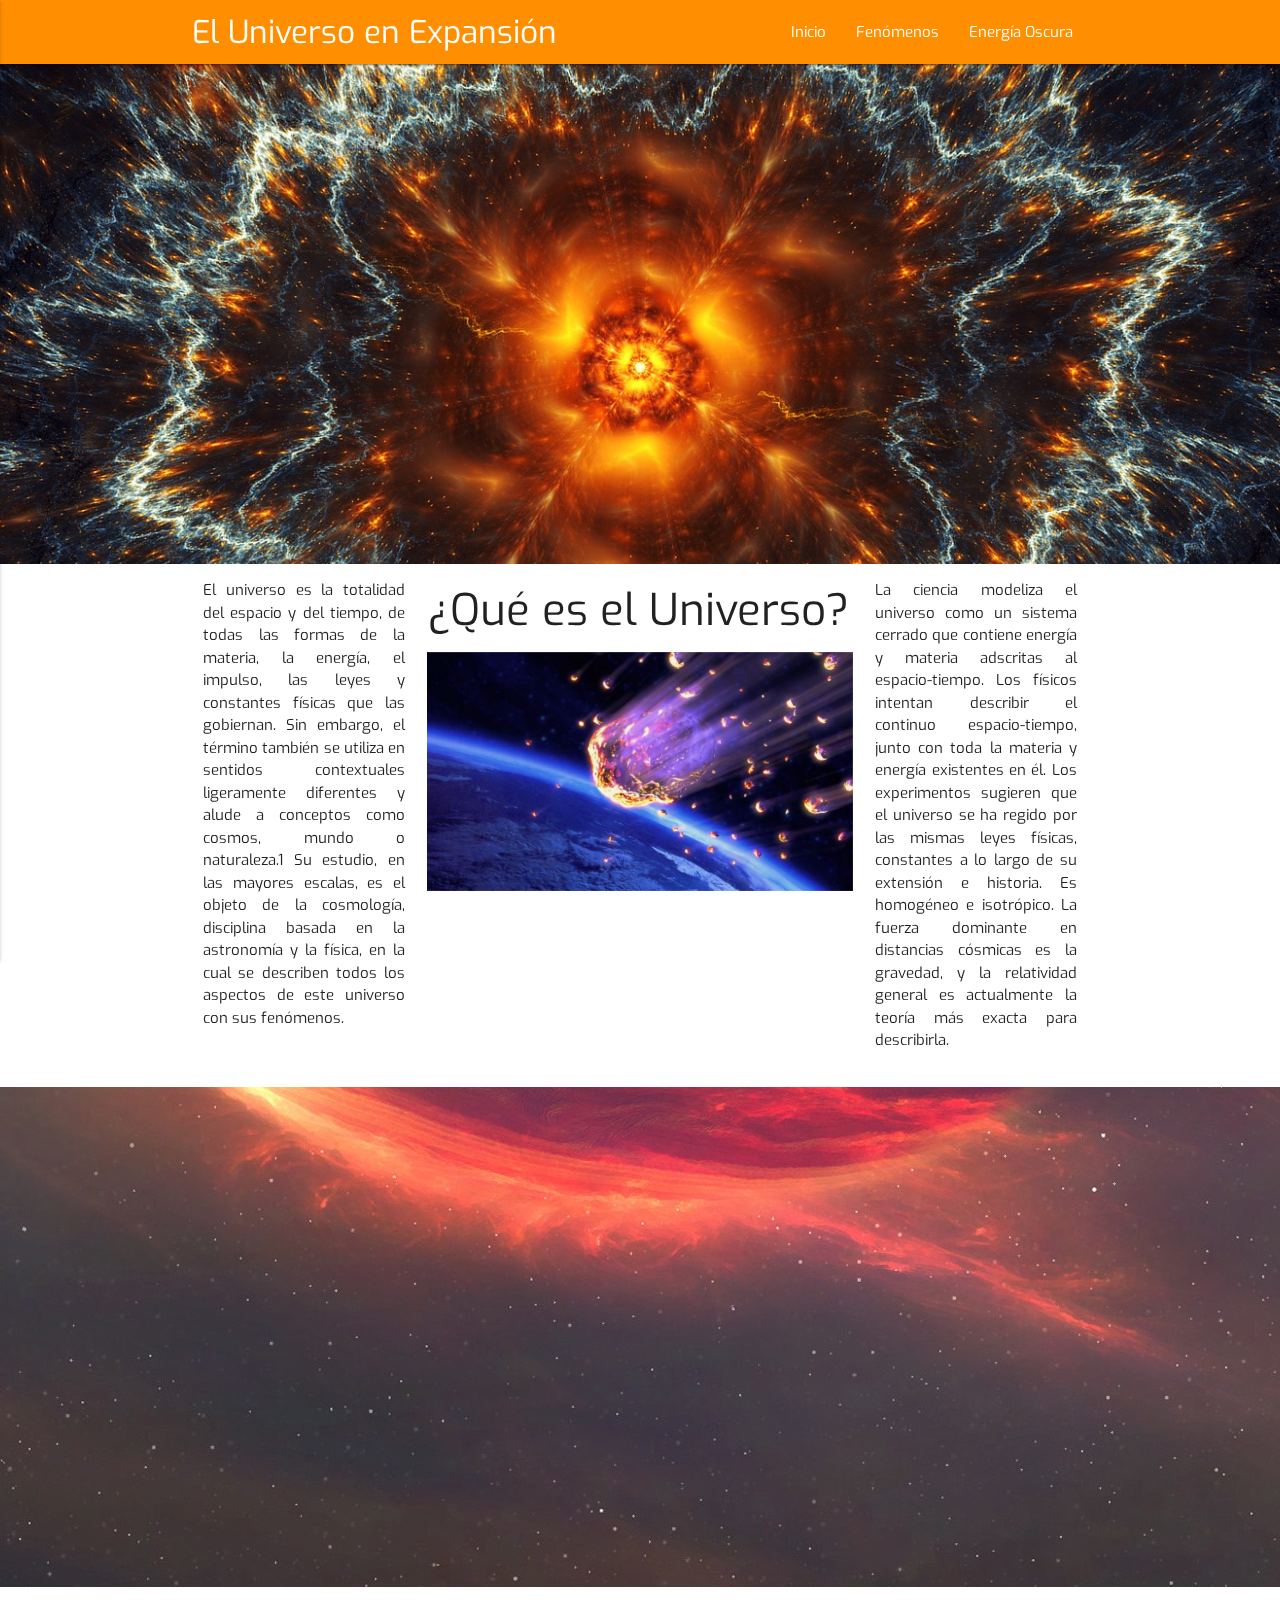
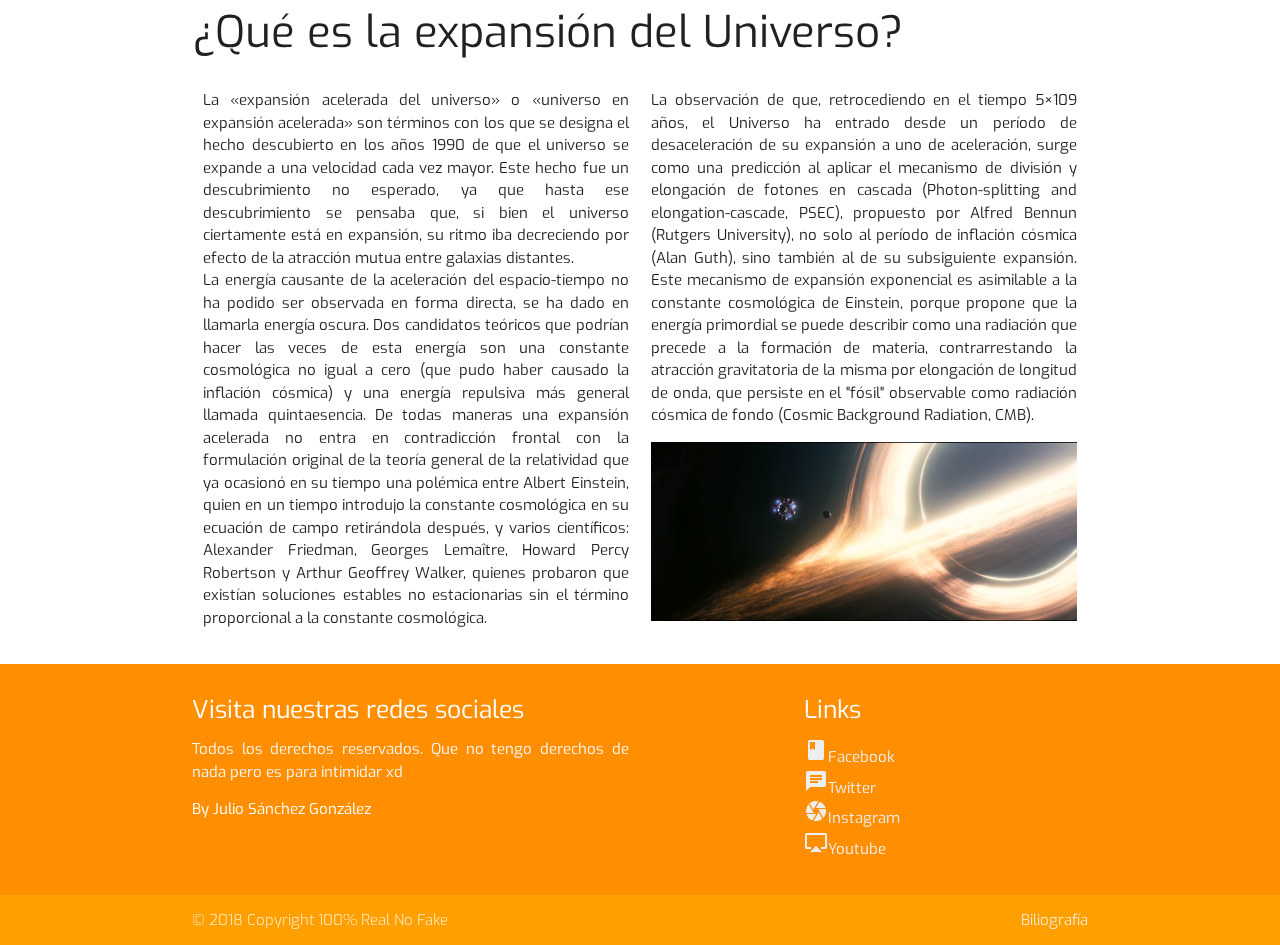
<file: index.html>
<!DOCTYPE html>
<html>
	<head>
		<meta charset="UTF-8">
		<link rel="stylesheet" href="css/style.css">    
		<!--Import Google Icon Font-->
	    <link href="https://fonts.googleapis.com/icon?family=Material+Icons" rel="stylesheet">
	    <!--Import materialize.css-->
	    <link type="text/css" rel="stylesheet" href="css/materialize.min.css"  media="screen,projection"/>

	    <!--Let browser know website is optimized for mobile-->
	    <meta name="viewport" content="width=device-width, initial-scale=1.0"/>

		<link href="https://fonts.googleapis.com/css?family=Exo" rel="stylesheet">

		<title>El Cosmos</title>
	</head>
	<body>
		<nav class="teal amber darken-3">
		  <div class="nav-wrapper container">
		    <a href="#!" class="brand-logo">El Universo en Expansión</a>
		    <a href="#" data-activates="mobile-demo" class="button-collapse"><i class="material-icons">menu</i></a>
		    <ul class="right hide-on-med-and-down">
		    	<li><a href="index.html">Inicio</a></li>
		      <li><a href="fenomenos.html">Fenómenos</a></li>
		      <li><a href="oscura.html">Energía Oscura</a></li>
		    </ul>
		    <ul class="side-nav" id="mobile-demo">
		    	<li><a href="index.html">Inicio</a></li>
		      <li><a href="fenomenos.html">Fenómenos</a></li>
		      <li><a href="oscura.html">Energía Oscura</a></li>
		    </ul>
		  </div>
		</nav>

		<div class="parallax-container">
		  <div class="parallax"><img src="img/intro.jpg"></div>
		</div>

		<div class="row container">
			<div class="col m3">
				<p>
					El universo es la totalidad del espacio y del tiempo, de todas las formas de la materia, la energía, el impulso, las leyes y constantes físicas que las gobiernan. Sin embargo, el término también se utiliza en sentidos contextuales ligeramente diferentes y alude a conceptos como cosmos, mundo o naturaleza.1​ Su estudio, en las mayores escalas, es el objeto de la cosmología, disciplina basada en la astronomía y la física, en la cual se describen todos los aspectos de este universo con sus fenómenos.
				</p>
			</div>
			<div class="col m6">
				<h3>¿Qué es el Universo?</h3>
				<div class="carousel carousel-slider">
				  <a class="carousel-item" href="#one!"><img src="img/img1.jpg"></a>
				  <a class="carousel-item" href="#two!"><img src="img/img2.jpg"></a>
				  <a class="carousel-item" href="#three!"><img src="img/im3.jpg"></a>
				  <a class="carousel-item" href="#four!"><img src="img/img4.jpg"></a>
				</div>
				      
			</div>
			<div class="col m3">
				<p>
					La ciencia modeliza el universo como un sistema cerrado que contiene energía y materia adscritas al espacio-tiempo. Los físicos intentan describir el continuo espacio-tiempo, junto con toda la materia y energía existentes en él. Los experimentos sugieren que el universo se ha regido por las mismas leyes físicas, constantes a lo largo de su extensión e historia. Es homogéneo e isotrópico. La fuerza dominante en distancias cósmicas es la gravedad, y la relatividad general es actualmente la teoría más exacta para describirla. 
				</p>
			</div>
		</div>

		<div class="parallax-container">
		  <div class="parallax"><img src="img/intro2.jpg"></div>
		</div>
		    


		<div class="row container">
			<h3>¿Qué es la expansión del Universo?</h3>
			<div class="col m6 ">
				<p>
					La «expansión acelerada del universo» o «universo en expansión acelerada» son términos con los que se designa el hecho descubierto en los años 1990 de que el universo se expande a una velocidad cada vez mayor. Este hecho fue un descubrimiento no esperado, ya que hasta ese descubrimiento se pensaba que, si bien el universo ciertamente está en expansión, su ritmo iba decreciendo por efecto de la atracción mutua entre galaxias distantes. <br> La energía causante de la aceleración del espacio-tiempo no ha podido ser observada en forma directa, se ha dado en llamarla energía oscura. Dos candidatos teóricos que podrían hacer las veces de esta energía son una constante cosmológica no igual a cero (que pudo haber causado la inflación cósmica) y una energía repulsiva más general llamada quintaesencia. De todas maneras una expansión acelerada no entra en contradicción frontal con la formulación original de la teoría general de la relatividad que ya ocasionó en su tiempo una polémica entre Albert Einstein, quien en un tiempo introdujo la constante cosmológica en su ecuación de campo retirándola después, y varios científicos: Alexander Friedman, Georges Lemaître, Howard Percy Robertson y Arthur Geoffrey Walker, quienes probaron que existían soluciones estables no estacionarias sin el término proporcional a la constante cosmológica.
				</p>
			</div>
			<div class="col m6">
				<p>
					La observación de que, retrocediendo en el tiempo 5×109 años, el Universo ha entrado desde un período de desaceleración de su expansión a uno de aceleración, surge como una predicción al aplicar el mecanismo de división y elongación de fotones en cascada (Photon-splitting and elongation-cascade, PSEC), propuesto por Alfred Bennun (Rutgers University), no solo al período de inflación cósmica (Alan Guth), sino también al de su subsiguiente expansión. Este mecanismo de expansión exponencial es asimilable a la constante cosmológica de Einstein, porque propone que la energía primordial se puede describir como una radiación que precede a la formación de materia, contrarrestando la atracción gravitatoria de la misma por elongación de longitud de onda, que persiste en el "fósil" observable como radiación cósmica de fondo (Cosmic Background Radiation, CMB).
				</p>
				<img class="responsive-img" src="img/intro.png">
			</div>
		</div>

		<footer class="page-footer amber darken-3">
		  <div class="container">
		    <div class="row">
		      <div class="col l6 s12">
		        <h5 class="white-text">Visita nuestras redes sociales</h5>
		        <p class="grey-text text-lighten-4">Todos los derechos reservados. Que no tengo derechos de nada pero es para intimidar xd</p>
		        <p>By Julio Sánchez González</p>
		      </div>
		      <div class="col l4 offset-l2 s12">
		        <h5 class="white-text">Links</h5>
		        <ul>
		          <li><a class="grey-text text-lighten-3" href="https://www.facebook.com/juliosullivano"><i class="material-icons">book</i>Facebook</a></li>
		          <li><a class="grey-text text-lighten-3" href="https://twitter.com/JulioSullivan"><i class="material-icons">chat</i>Twitter</a></li>
		          <li><a class="grey-text text-lighten-3" href="https://www.instagram.com/juliosullivan/"><i class="material-icons">camera</i>Instagram</a></li>
		          <li><a class="grey-text text-lighten-3" href="https://www.youtube.com/channel/UCO5b5ip89aPJwuiCm0j3aSQ?view_as=subscriber"><i class="material-icons">airplay</i>Youtube</a></li>
		        </ul>
		      </div>
		    </div>
		  </div>
		  <div class="footer-copyright amber darken-2">
		    <div class="container">
		    © 2018 Copyright 100% Real No Fake
		    <a class="grey-text text-lighten-4 right" href="#!">Biliografía</a>
		    </div>
		  </div>
		</footer>
	</body>
	<!--Import jQuery before materialize.js-->
	<script type="text/javascript" src="https://code.jquery.com/jquery-3.2.1.min.js"></script>
	<script type="text/javascript" src="js/materialize.min.js"></script>
	<script type="text/javascript">
		$(".button-collapse").sideNav();
		$(document).ready(function(){
		  $('.parallax').parallax();
		});
		$('.carousel.carousel-slider').carousel({fullWidth: true});
	</script>
</html>
</file>
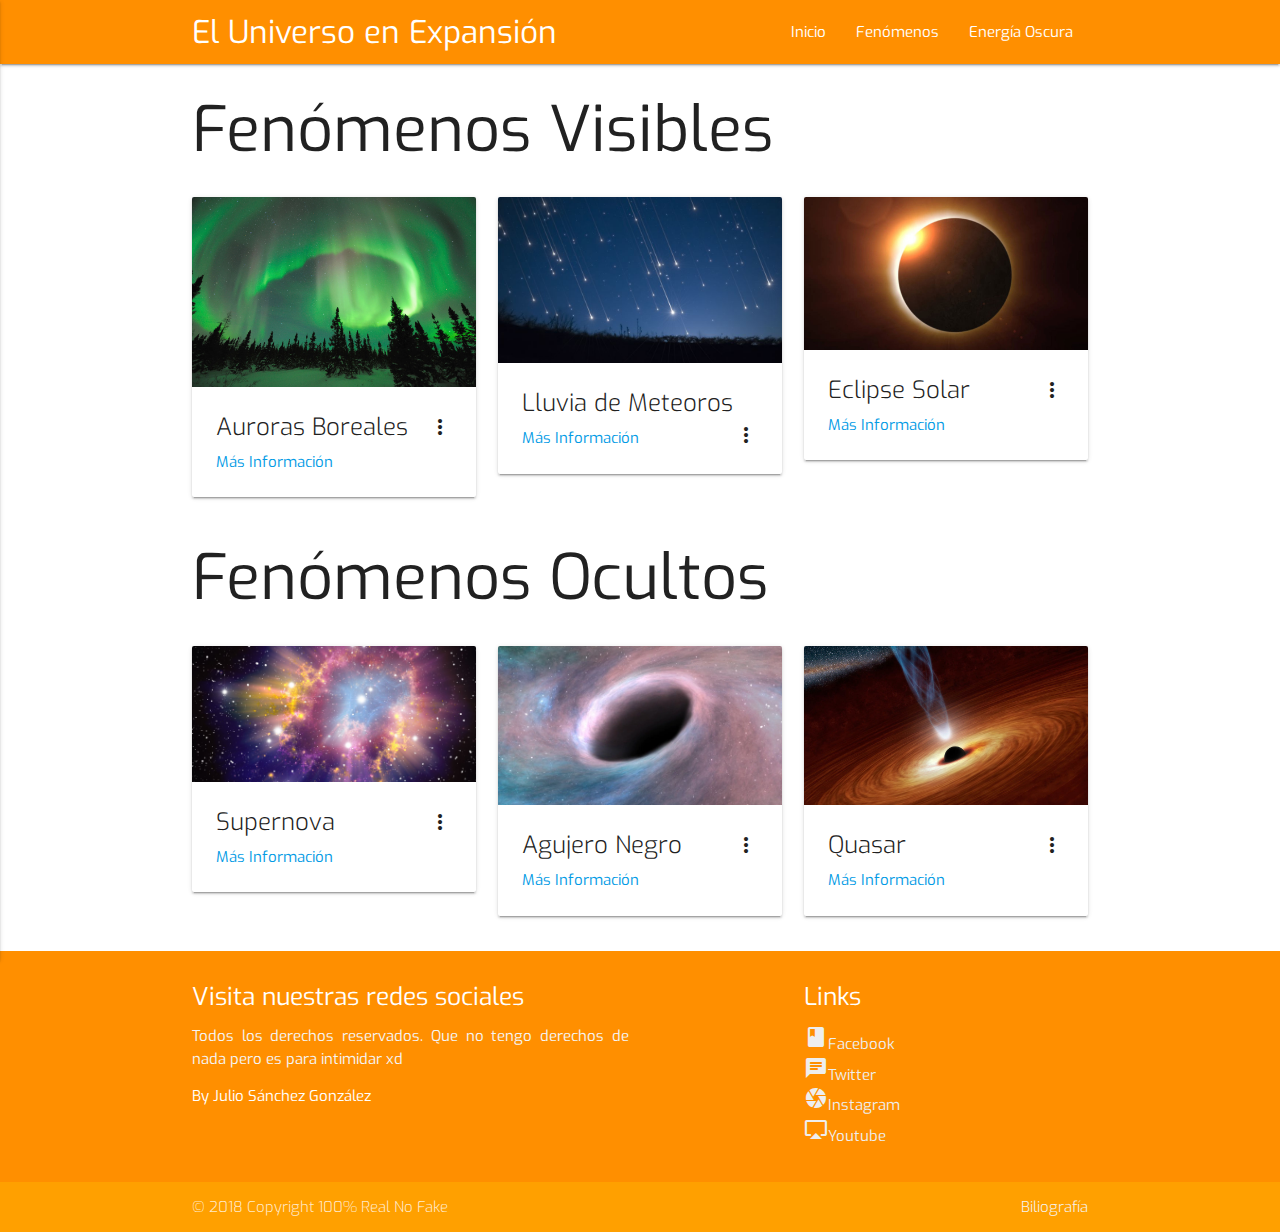
<file: fenomenos.html>
<!DOCTYPE html>
<html>
	<head>
		<meta charset="UTF-8">
		<link rel="stylesheet" href="css/style.css">    
		<!--Import Google Icon Font-->
	    <link href="https://fonts.googleapis.com/icon?family=Material+Icons" rel="stylesheet">
	    <!--Import materialize.css-->
	    <link type="text/css" rel="stylesheet" href="css/materialize.min.css"  media="screen,projection"/>

	    <!--Let browser know website is optimized for mobile-->
	    <meta name="viewport" content="width=device-width, initial-scale=1.0"/>

		<link href="https://fonts.googleapis.com/css?family=Exo" rel="stylesheet">

		<title>El Cosmos</title>
	</head>
	<body>
		<nav class="teal amber darken-3">
		  <div class="nav-wrapper container">
		    <a href="#!" class="brand-logo">El Universo en Expansión</a>
		    <a href="#" data-activates="mobile-demo" class="button-collapse"><i class="material-icons">menu</i></a>
		    <ul class="right hide-on-med-and-down">
		      <li><a href="index.html">Inicio</a></li>
		      <li><a href="fenomenos.html">Fenómenos</a></li>
		      <li><a href="oscura.html">Energía Oscura</a></li>
		    </ul>
		    <ul class="side-nav" id="mobile-demo">
		    	<li><a href="index.html">Inicio</a></li>
		      <li><a href="fenomenos.html">Fenómenos</a></li>
		      <li><a href="oscura.html">Energía Oscura</a></li>
		    </ul>
		  </div>
		</nav>

		<div class="container">
			<h1>Fenómenos Visibles</h1>
			<div class="row space">
				<div class="col m4 s12">
					<div class="card">
					  <div class="card-image waves-effect waves-block waves-light">
					    <img class="activator" src="img/auro.jpg">
					  </div>
					  <div class="card-content">
					    <span class="card-title activator grey-text text-darken-4">Auroras Boreales<i class="material-icons right">more_vert</i></span>
					    <p><a href="https://es.wikipedia.org/wiki/Aurora_polar">Más Información</a></p>
					  </div>
					  <div class="card-reveal">
					    <span class="card-title grey-text text-darken-4">Auroras Boreales<i class="material-icons right">close</i></span>
					    <p>Es un fenómeno en forma de brillo o luminiscencia que se presenta en el cielo nocturno, generalmente en zonas polares, aunque puede aparecer en otras zonas del mundo durante breves períodos.</p>
					  </div>
					</div>
				</div>
				<div class="col m4 s12">
					<div class="card">
					  <div class="card-image waves-effect waves-block waves-light">
					    <img class="activator" src="img/rain.jpg">
					  </div>
					  <div class="card-content">
					    <span class="card-title activator grey-text text-darken-4">Lluvia de Meteoros<i class="material-icons right">more_vert</i></span>
					    <p><a href="https://es.wikipedia.org/wiki/Lluvia_de_meteoros">Más Información</a></p>
					  </div>
					  <div class="card-reveal">
					    <span class="card-title grey-text text-darken-4">Lluvia de Meteoros<i class="material-icons right">close</i></span>
					    <p>Se adentra en el interior del Sistema Solar, la interacción con el viento solar hace que su superficie se active. Los gases y materiales de la superficie del cometa salen despedidos al espacio, y pasan a orbitar al Sol en órbitas muy similares a las de su cometa de origen.</p>
					  </div>
					</div>
				</div>
				<div class="col m4 s12">
					<div class="card">
					  <div class="card-image waves-effect waves-block waves-light">
					    <img class="activator" src="img/eclipse.jpeg">
					  </div>
					  <div class="card-content">
					    <span class="card-title activator grey-text text-darken-4">Eclipse Solar<i class="material-icons right">more_vert</i></span>
					    <p><a href="https://es.wikipedia.org/wiki/Eclipse_solar">Más Información</a></p>
					  </div>
					  <div class="card-reveal">
					    <span class="card-title grey-text text-darken-4">Eclipse Solar<i class="material-icons right">close</i></span>
					    <p>Un eclipse solar es el fenómeno que se produce cuando la Luna oculta al Sol, desde la perspectiva de la Tierra. Esto solo puede pasar durante la luna nueva</p>
					  </div>
					</div>
				</div>
			</div>



			<h1>Fenómenos Ocultos</h1>
			<div class=" row space">
				<div class="col m4 s12">
					<div class="card">
					  <div class="card-image waves-effect waves-block waves-light">
					    <img class="activator" src="img/Supernova.jpg">
					  </div>
					  <div class="card-content">
					    <span class="card-title activator grey-text text-darken-4">Supernova<i class="material-icons right">more_vert</i></span>
					    <p><a href="https://es.wikipedia.org/wiki/Supernovar">Más Información</a></p>
					  </div>
					  <div class="card-reveal">
					    <span class="card-title grey-text text-darken-4">Supernova<i class="material-icons right">close</i></span>
					    <p>Una supernova (del latín nova, «nueva») es una explosión estelar que puede manifestarse de forma muy notable, incluso a simple vista, en lugares de la esfera celeste donde antes no se había detectado nada en particular.</p>
					  </div>
					</div>
				</div>
				<div class="col m4 s12">
					<div class="card">
					  <div class="card-image waves-effect waves-block waves-light">
					    <img class="activator" src="img/agujero2.jpg">
					  </div>
					  <div class="card-content">
					    <span class="card-title activator grey-text text-darken-4">Agujero Negro<i class="material-icons right">more_vert</i></span>
					    <p><a href="https://es.wikipedia.org/wiki/Agujero_negro">Más Información</a></p>
					  </div>
					  <div class="card-reveal">
					    <span class="card-title grey-text text-darken-4">Agujero Negro<i class="material-icons right">close</i></span>
					    <p>Un agujero negro1 es una región finita del espacio en cuyo interior existe una concentración de masa lo suficientemente elevada como para generar un campo gravitatorio tal que ninguna partícula material, ni siquiera la luz, puede escapar de ella.</p>
					  </div>
					</div>
				</div>
				<div class="col m4 s12">
					<div class="card">
					  <div class="card-image waves-effect waves-block waves-light">
					    <img class="activator" src="img/agujero.jpg">
					  </div>
					  <div class="card-content">
					    <span class="card-title activator grey-text text-darken-4">Quasar<i class="material-icons right">more_vert</i></span>
					    <p><a href="https://es.wikipedia.org/wiki/Cu%C3%A1sar">Más Información</a></p>
					  </div>
					  <div class="card-reveal">
					    <span class="card-title grey-text text-darken-4">Quasar<i class="material-icons right">close</i></span>
					    <p>Es una fuente astronómica de energía electromagnética, que incluye radiofrecuencias y luz visible.</p>
					  </div>
					</div>
				</div>
			</div>

		</div>

		

		<footer class="page-footer amber darken-3">
		  <div class="container">
		    <div class="row">
		      <div class="col l6 s12">
		        <h5 class="white-text">Visita nuestras redes sociales</h5>
		        <p class="grey-text text-lighten-4">Todos los derechos reservados. Que no tengo derechos de nada pero es para intimidar xd</p>
		        <p>By Julio Sánchez González</p>
		      </div>
		      <div class="col l4 offset-l2 s12">
		        <h5 class="white-text">Links</h5>
		        <ul>
		          <li><a class="grey-text text-lighten-3" href="https://www.facebook.com/juliosullivano"><i class="material-icons">book</i>Facebook</a></li>
		          <li><a class="grey-text text-lighten-3" href="https://twitter.com/JulioSullivan"><i class="material-icons">chat</i>Twitter</a></li>
		          <li><a class="grey-text text-lighten-3" href="https://www.instagram.com/juliosullivan/"><i class="material-icons">camera</i>Instagram</a></li>
		          <li><a class="grey-text text-lighten-3" href="https://www.youtube.com/channel/UCO5b5ip89aPJwuiCm0j3aSQ?view_as=subscriber"><i class="material-icons">airplay</i>Youtube</a></li>
		        </ul>
		      </div>
		    </div>
		  </div>
		  <div class="footer-copyright amber darken-2">
		    <div class="container">
		    © 2018 Copyright 100% Real No Fake
		    <a class="grey-text text-lighten-4 right" href="#!">Biliografía</a>
		    </div>
		  </div>
		</footer>
	</body>
	<!--Import jQuery before materialize.js-->
	<script type="text/javascript" src="https://code.jquery.com/jquery-3.2.1.min.js"></script>
	<script type="text/javascript" src="js/materialize.min.js"></script>
	<script type="text/javascript">
		$(".button-collapse").sideNav();
		$(document).ready(function(){
		  $('.parallax').parallax();
		});
		$('.carousel.carousel-slider').carousel({fullWidth: true});
	</script>
</html>
</file>
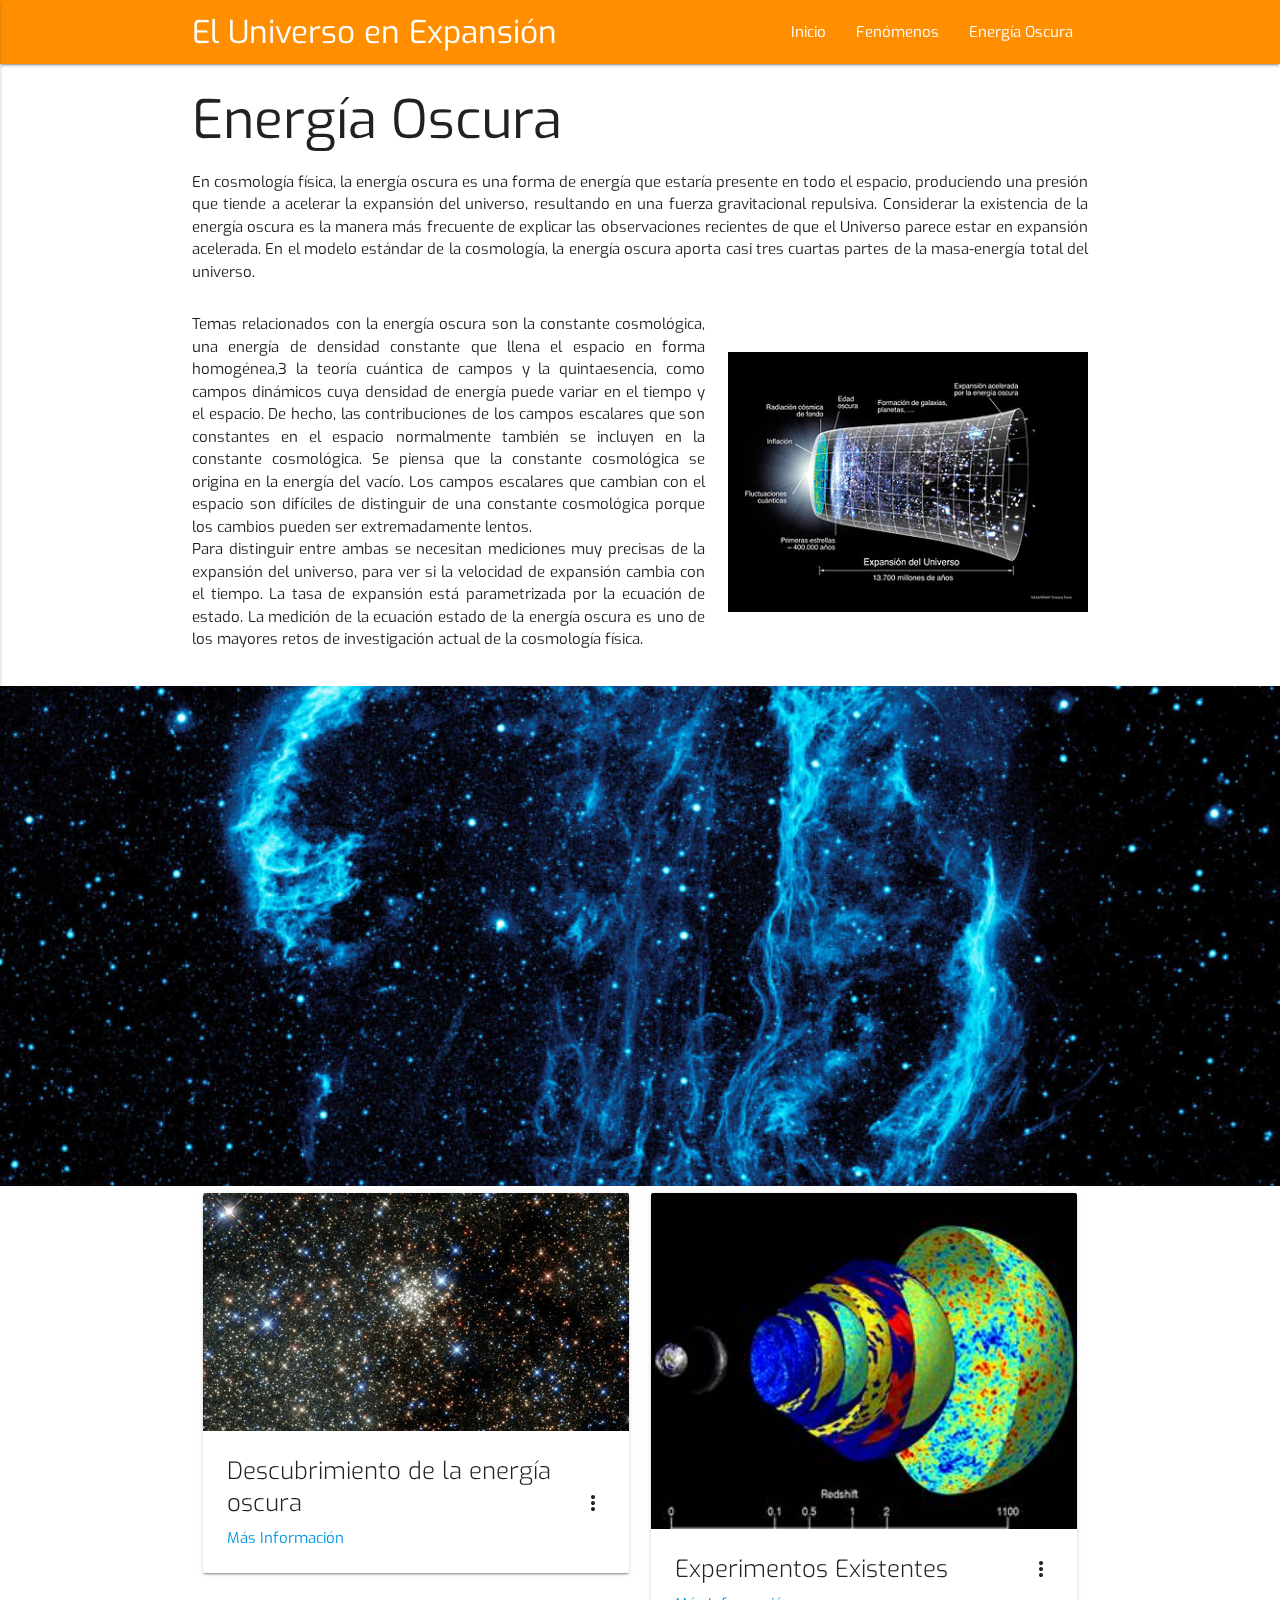
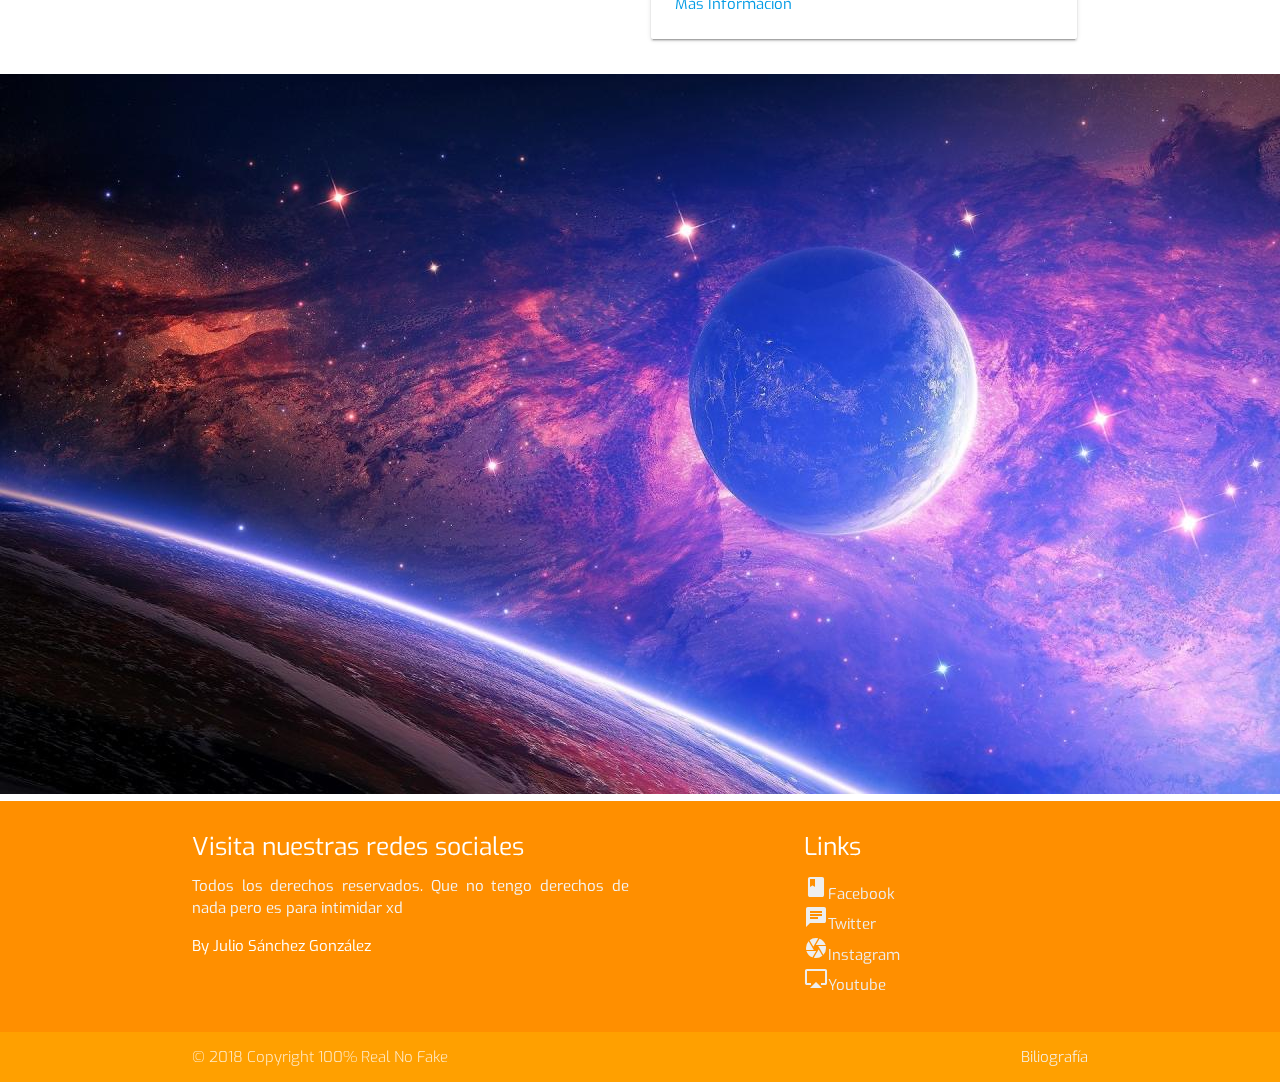
<file: oscura.html>
<!DOCTYPE html>
<html>
	<head>
		<meta charset="UTF-8">
		<link rel="stylesheet" href="css/style.css">    
		<!--Import Google Icon Font-->
	    <link href="https://fonts.googleapis.com/icon?family=Material+Icons" rel="stylesheet">
	    <!--Import materialize.css-->
	    <link type="text/css" rel="stylesheet" href="css/materialize.min.css"  media="screen,projection"/>

	    <!--Let browser know website is optimized for mobile-->
	    <meta name="viewport" content="width=device-width, initial-scale=1.0"/>

		<link href="https://fonts.googleapis.com/css?family=Exo" rel="stylesheet">

		<title>El Cosmos</title>
	</head>
	<body>
		<nav class="teal amber darken-3">
		  <div class="nav-wrapper container">
		    <a href="#!" class="brand-logo">El Universo en Expansión</a>
		    <a href="#" data-activates="mobile-demo" class="button-collapse"><i class="material-icons">menu</i></a>
		    <ul class="right hide-on-med-and-down">
		      <li><a href="index.html">Inicio</a></li>
		      <li><a href="fenomenos.html">Fenómenos</a></li>
		      <li><a href="oscura.html">Energía Oscura</a></li>
		    </ul>
		    <ul class="side-nav" id="mobile-demo">
		    	<li><a href="index.html">Inicio</a></li>
		      <li><a href="fenomenos.html">Fenómenos</a></li>
		      <li><a href="oscura.html">Energía Oscura</a></li>

		    </ul>
		  </div>
		</nav>

		<div class="container">
			<h2>Energía Oscura</h2>
			<p>
				En cosmología física, la energía oscura es una forma de energía​ que estaría presente en todo el espacio, produciendo una presión que tiende a acelerar la expansión del universo, resultando en una fuerza gravitacional repulsiva. Considerar la existencia de la energía oscura es la manera más frecuente de explicar las observaciones recientes de que el Universo parece estar en expansión acelerada. En el modelo estándar de la cosmología, la energía oscura aporta casi tres cuartas partes de la masa-energía total del universo.
			</p>
			<div class="row">
				<div class="col m7">
					<p>
						Temas relacionados con la energía oscura son la constante cosmológica, una energía de densidad constante que llena el espacio en forma homogénea,3​ la teoría cuántica de campos y la quintaesencia, como campos dinámicos cuya densidad de energía puede variar en el tiempo y el espacio. De hecho, las contribuciones de los campos escalares que son constantes en el espacio normalmente también se incluyen en la constante cosmológica. Se piensa que la constante cosmológica se origina en la energía del vacío. Los campos escalares que cambian con el espacio son difíciles de distinguir de una constante cosmológica porque los cambios pueden ser extremadamente lentos. <br>

						Para distinguir entre ambas se necesitan mediciones muy precisas de la expansión del universo, para ver si la velocidad de expansión cambia con el tiempo. La tasa de expansión está parametrizada por la ecuación de estado. La medición de la ecuación estado de la energía oscura es uno de los mayores retos de investigación actual de la cosmología física. <br>
					</p>
				</div>
				<div class="col m5">
					<img class="responsive-img" src="img/osucua.jpg" style="margin-top: 15%;">
				</div>
			</div>
		</div>

		<div class="parallax-container">
		  <div class="parallax"><img src="img/energia-oscura.jpg"></div>
		</div>
		
		<div class="row container">
			<div class="col m6 s12">
				<div class="card">
				  <div class="card-image waves-effect waves-block waves-light">
				    <img class="activator" src="img/experimentos.jpg">
				  </div>
				  <div class="card-content">
				    <span class="card-title activator grey-text text-darken-4">Descubrimiento de la energía oscura<i class="material-icons right">more_vert</i></span>
				    <p><a href="https://es.wikipedia.org/wiki/Energ%C3%ADa_oscura">Más Información</a></p>
				  </div>
				  <div class="card-reveal">
				    <span class="card-title grey-text text-darken-4">Descubrimiento de la energía oscura<i class="material-icons right">close</i></span>
				    <p>En 1998 las observaciones de supernovas de tipo 1a muy lejanas, realizadas por parte del Supernova Cosmology Project en el Laboratorio Nacional Lawrence Berkeley y el High-z Supernova Search Team, sugirieron que la expansión del Universo se estaba acelerando. Desde entonces, esta aceleración se ha confirmado por varias fuentes independientes: medidas de la radiación de fondo de microondas, las lentes gravitacionales, nucleosíntesis primigenia de elementos ligeros y la estructura a gran escala del universo, así como una mejora en las medidas de las supernovas han sido consistentes con el modelo Lambda-CDM.9​</p>
				  </div>
				</div>
			</div>
			<div class="col m6 s12">
				<div class="card">
				  <div class="card-image waves-effect waves-block waves-light">
				    <img class="activator" src="img/sdi.jpg">
				  </div>
				  <div class="card-content">
				    <span class="card-title activator grey-text text-darken-4">Experimentos Existentes<i class="material-icons right">more_vert</i></span>
				    <p><a href="#">Más Información</a></p>
				  </div>
				  <div class="card-reveal">
				    <span class="card-title grey-text text-darken-4">Experimentos Existentes<i class="material-icons right">close</i></span>
				    <p>El más conocido es el Sistema de Detección Integrado Sachs-Wolfe, ideado en 1996 por dos investigadores canadienses y utilizado por primera vez en 2003; propusieron buscar estos pequeños cambios en la energía de la luz comparando la temperatura de la radiación con mapas de galaxias en el universo local. De no existir la energía oscura, no habría correspondencia entre los dos mapas (el de fondo de microondas cósmico distante y el de la distribución de galaxias relativamente cercano). Si esta existiera, sin embargo, se podría observar un curioso fenómeno: los fotones del fondo cósmico de microondas ganarían energía —en vez de perderla— al pasar cerca de grandes masas. El experimento mejoró sus resultados gracias al equipo de Tommaso Giannantonio, quien ha probado su existencia con una certeza algo mayor a cuatro sigmas.</p>
				  </div>
				</div>
			</div>
		</div>

		<img class="responsive-img" src="img/final.jpg" style="margin: 0; width: 100%;">


		<footer class="page-footer amber darken-3">
		  <div class="container">
		    <div class="row">
		      <div class="col l6 s12">
		        <h5 class="white-text">Visita nuestras redes sociales</h5>
		        <p class="grey-text text-lighten-4">Todos los derechos reservados. Que no tengo derechos de nada pero es para intimidar xd</p>
		        <p>By Julio Sánchez González</p>
		      </div>
		      <div class="col l4 offset-l2 s12">
		        <h5 class="white-text">Links</h5>
		        <ul>
		          <li><a class="grey-text text-lighten-3" href="https://www.facebook.com/juliosullivano"><i class="material-icons">book</i>Facebook</a></li>
		          <li><a class="grey-text text-lighten-3" href="https://twitter.com/JulioSullivan"><i class="material-icons">chat</i>Twitter</a></li>
		          <li><a class="grey-text text-lighten-3" href="https://www.instagram.com/juliosullivan/"><i class="material-icons">camera</i>Instagram</a></li>
		          <li><a class="grey-text text-lighten-3" href="https://www.youtube.com/channel/UCO5b5ip89aPJwuiCm0j3aSQ?view_as=subscriber"><i class="material-icons">airplay</i>Youtube</a></li>
		        </ul>
		      </div>
		    </div>
		  </div>
		  <div class="footer-copyright amber darken-2">
		    <div class="container">
		    © 2018 Copyright 100% Real No Fake
		    <a class="grey-text text-lighten-4 right" href="#!">Biliografía</a>
		    </div>
		  </div>
		</footer>
	</body>
	<!--Import jQuery before materialize.js-->
	<script type="text/javascript" src="https://code.jquery.com/jquery-3.2.1.min.js"></script>
	<script type="text/javascript" src="js/materialize.min.js"></script>
	<script type="text/javascript">
		$(".button-collapse").sideNav();
		$(document).ready(function(){
		  $('.parallax').parallax();
		});
		$('.carousel.carousel-slider').carousel({fullWidth: true});
	</script>
</html>
</file>
<file: css/style.css>
*{
	font-family: 'Exo', sans-serif;

}

p{
	text-align: justify;
}

.space{
	margin: 2%;
}
</file>
